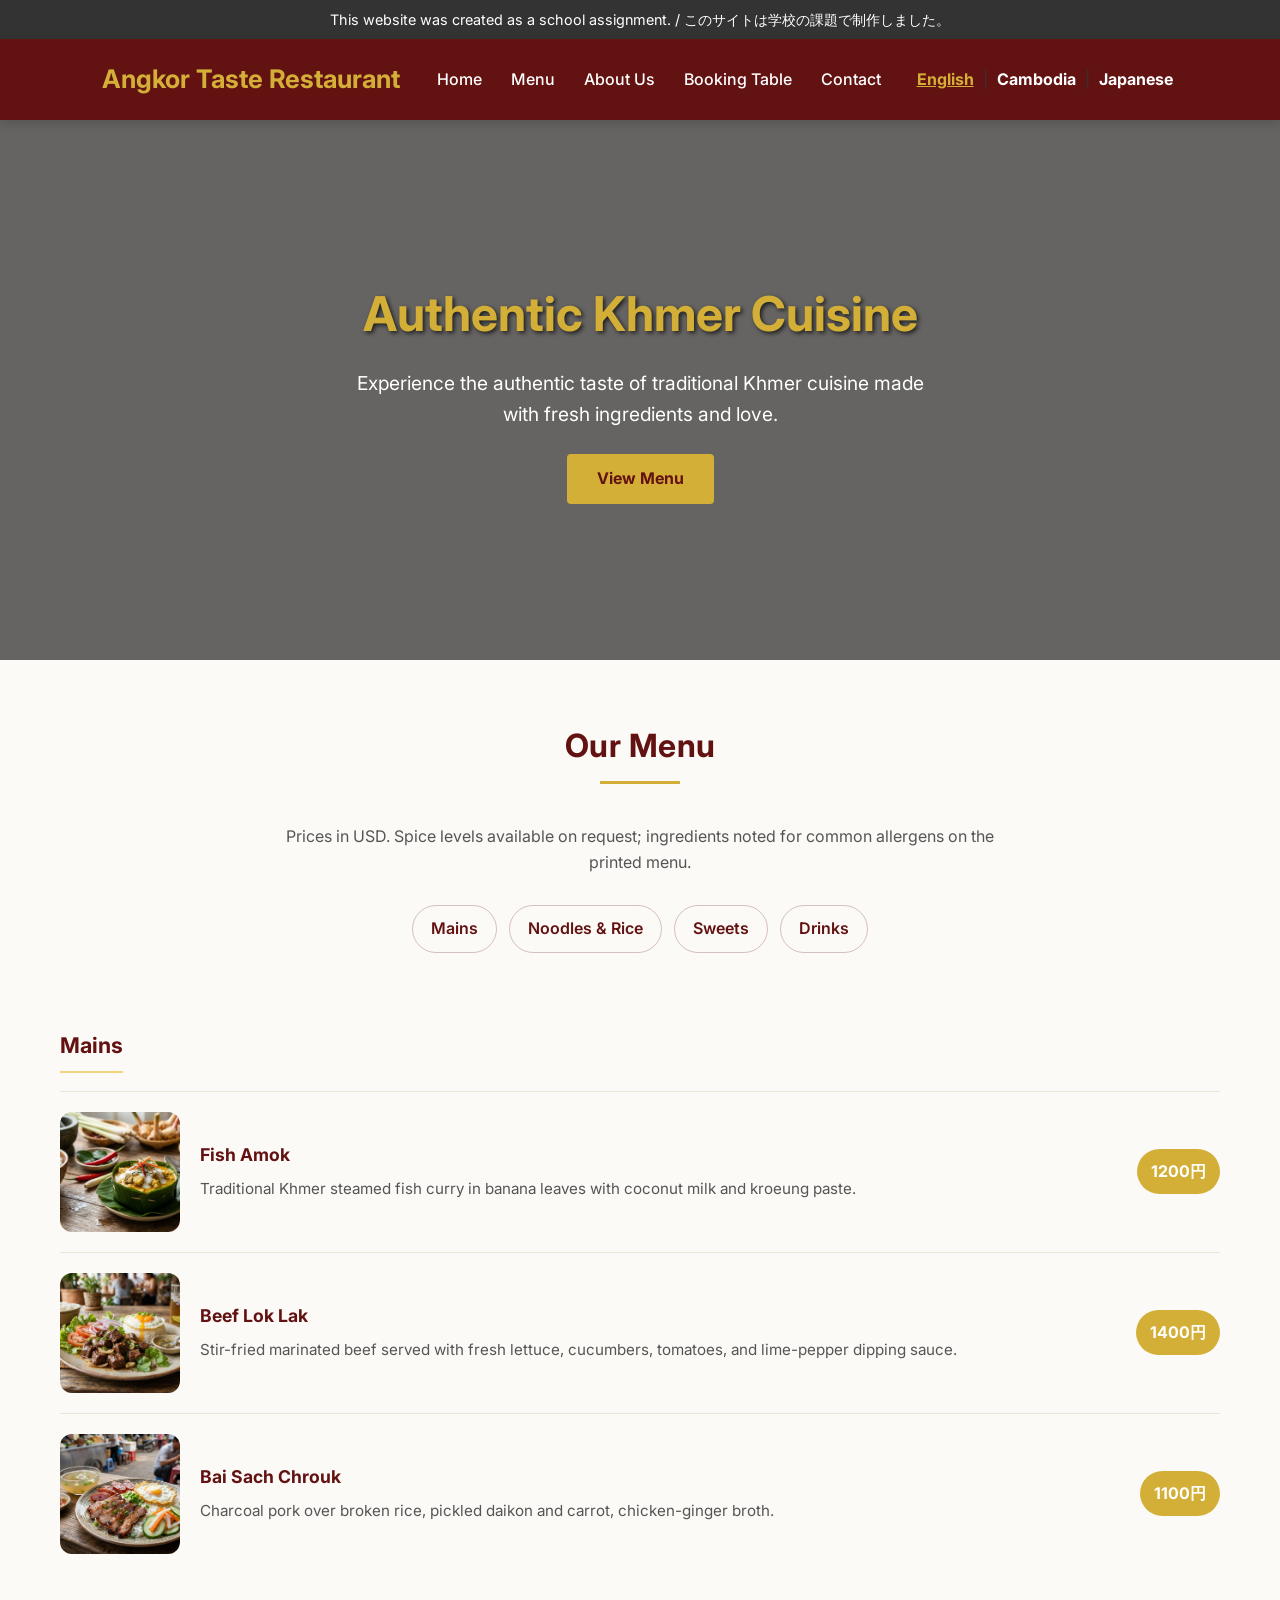
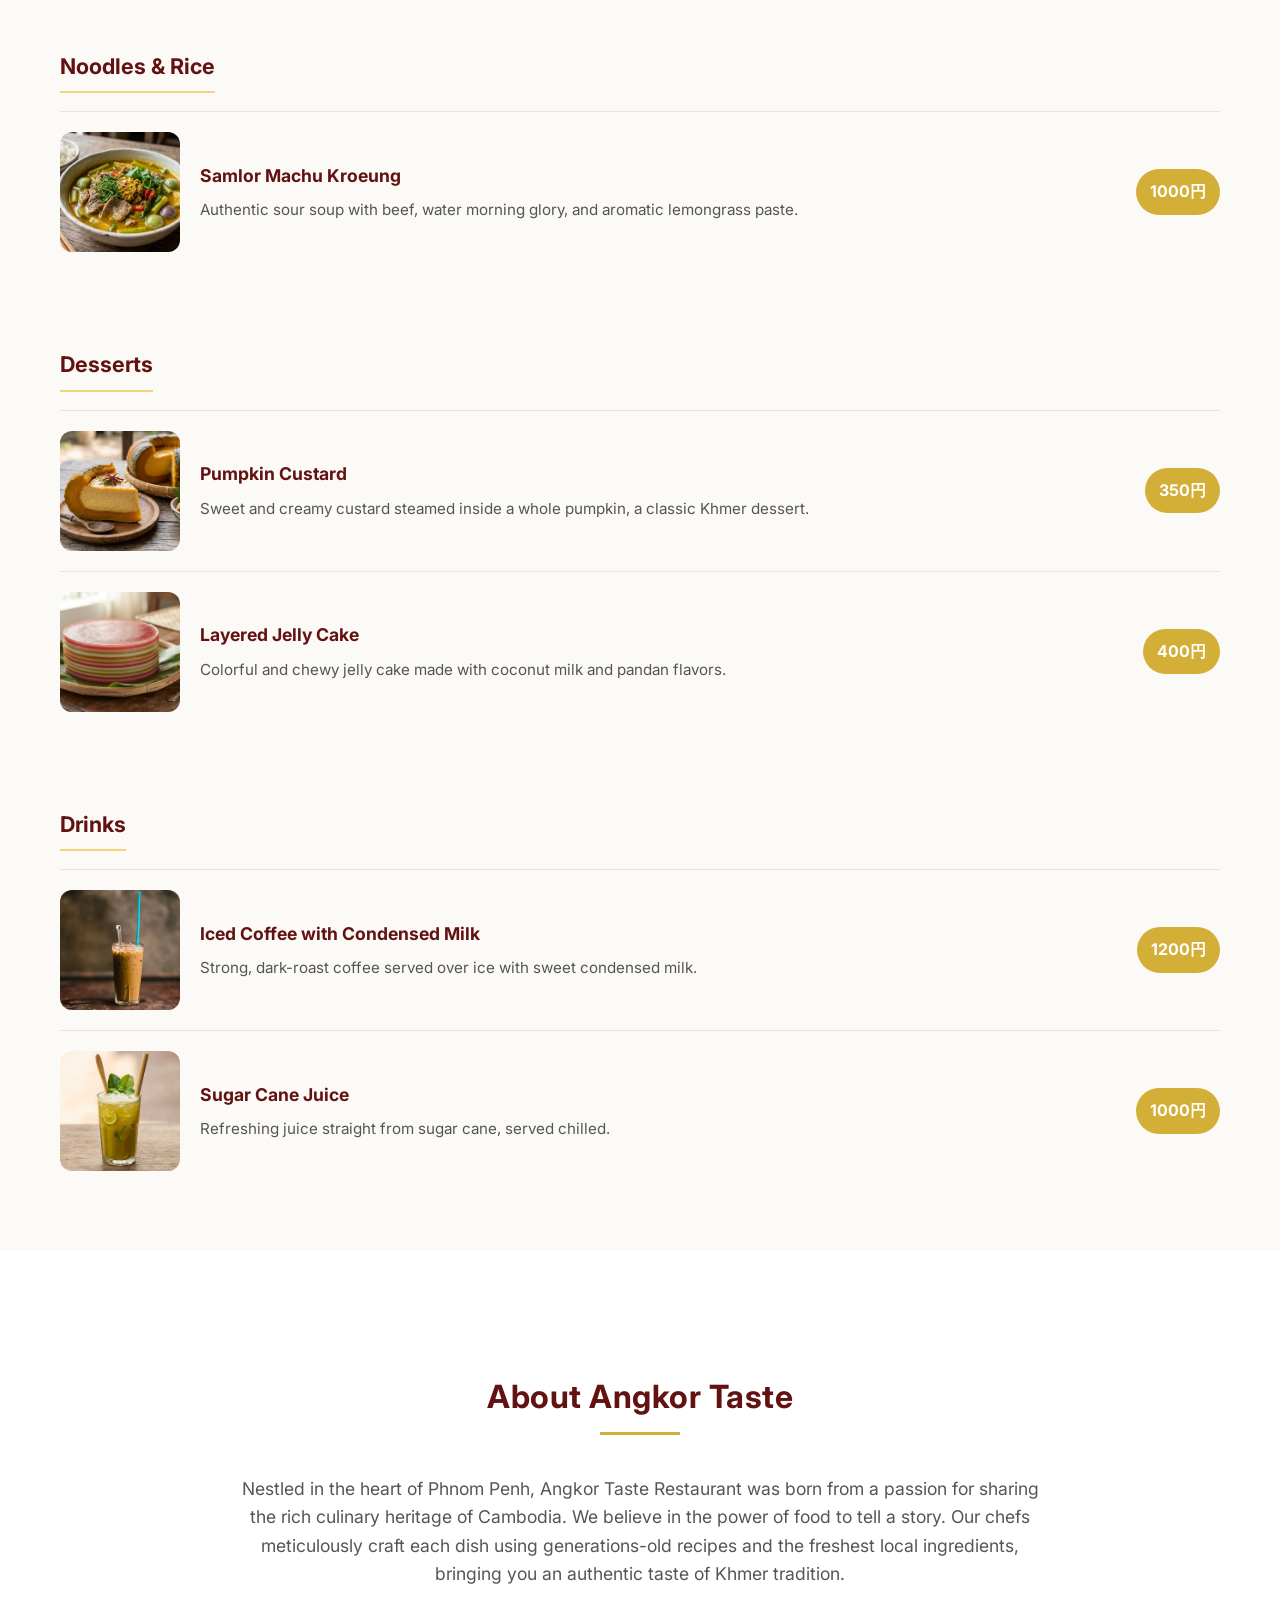
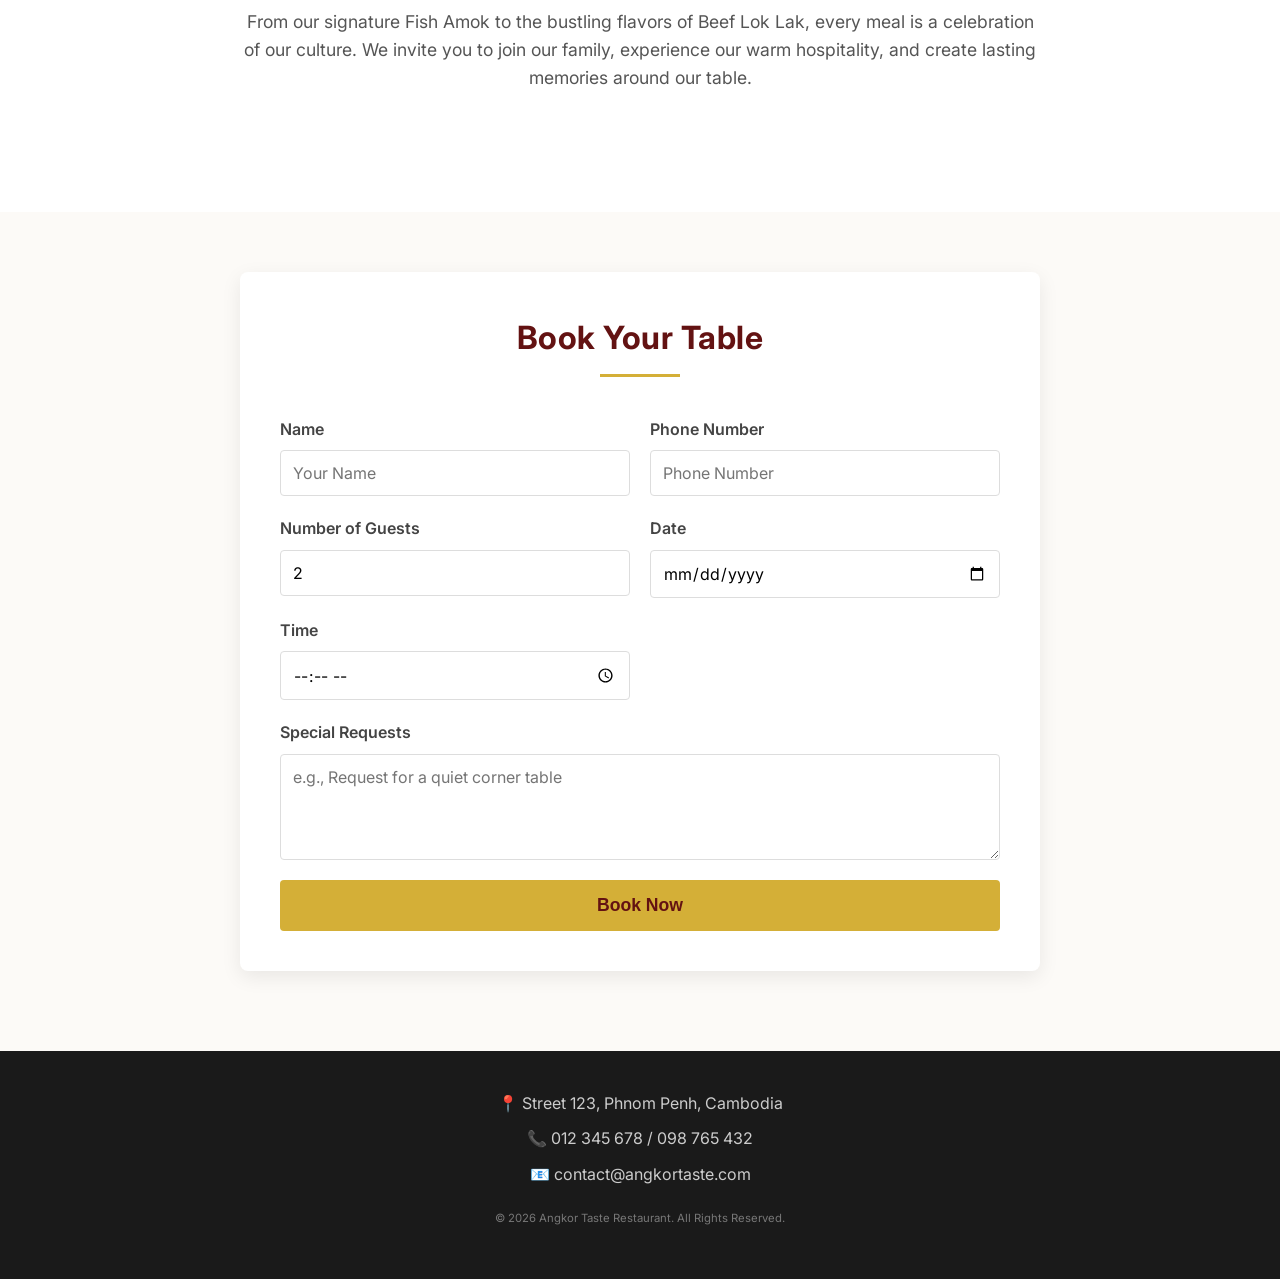
<file: index.html>
<!DOCTYPE html>
<html lang="en">

<head>
    <meta charset="UTF-8">
    <meta name="viewport" content="width=device-width, initial-scale=1.0">
    <title>Angkor Taste Restaurant- Khmer Restaurant</title>
    <link rel="stylesheet" href="style.css">
    <link
        href="https://fonts.googleapis.com/css2?family=Hanuman:wght@400;700&family=Inter:wght@300;400;600&display=swap"
        rel="stylesheet">
</head>

<body>

    <div class="assignment-notice">
        <p>This website was created as a school assignment. / このサイトは学校の課題で制作しました。</p>
    </div>

    <header>
        <div class="logo">Angkor Taste Restaurant</div>
        <nav>
            <a href="#home">Home</a>
            <a href="#menu">Menu</a>
            <a href="#about">About Us</a>
            <a href="#booking">Booking Table</a>
            <a href="#contact">Contact</a>
        </nav>
        <div class="language-selector">
            <a href="#" class="lang-active" aria-label="English">English</a> | <a href="#" aria-label="Khmer">Cambodia</a> | <a
                href="#" aria-label="Japanese">Japanese</a>
        </div>
    </header>

    <section id="home" class="hero">
        <div class="hero-content">
            <h1>Authentic Khmer Cuisine</h1>
            <p>Experience the authentic taste of traditional Khmer cuisine made with fresh ingredients and love.</p>
            <a href="#menu" class="btn"> View Menu</a>
        </div>
    </section>

    <section id="menu" class="menu-section">
        <h2 class="section-title"> Our Menu</h2>
        <div class="underline"></div>

        <p class="menu-intro">Prices in USD. Spice levels available on request; ingredients noted for common allergens on the printed menu.</p>
        <div class="menu-tabs">
            <a href="#mains" class="menu-tab">Mains</a>
            <a href="#noodles" class="menu-tab">Noodles & Rice</a>
            <a href="#desserts" class="menu-tab">Sweets</a>
            <a href="#drinks" class="menu-tab">Drinks</a>
        </div>

        <div id="mains" class="menu-group">
            <h3 class="menu-category-title">Mains</h3>
            <div class="menu-list">
                <div class="menu-entry">
                    <img src="img/amok .jpeg" alt="Fish Amok" class="menu-entry-image">
                    <div class="menu-entry-content">
                        <h4>Fish Amok</h4>
                        <p>Traditional Khmer steamed fish curry in banana leaves with coconut milk and kroeung paste.</p>
                    </div>
                    <span class="price">1200円</span>
                </div>
                <div class="menu-entry">
                    <img src="img/loklak.jpeg" alt="Beef Lok Lak" class="menu-entry-image">
                    <div class="menu-entry-content">
                        <h4>Beef Lok Lak</h4>
                        <p>Stir-fried marinated beef served with fresh lettuce, cucumbers, tomatoes, and lime-pepper dipping sauce.</p>
                    </div>
                    <span class="price">1400円</span>
                </div>
                <div class="menu-entry">
                    <img src="img/bay srob .jpeg" alt="Bai Sach Chrouk" class="menu-entry-image">
                    <div class="menu-entry-content">
                        <h4>Bai Sach Chrouk</h4>
                        <p>Charcoal pork over broken rice, pickled daikon and carrot, chicken-ginger broth.</p>
                    </div>
                    <span class="price">1100円</span>
                </div>
            </div>
        </div>

        <div id="noodles" class="menu-group">
            <h3 class="menu-category-title">Noodles & Rice</h3>
            <div class="menu-list">
                <div class="menu-entry">
                    <img src="img/mju kroeung.jpeg" alt="Samlor Machu Kroeung" class="menu-entry-image">
                    <div class="menu-entry-content">
                        <h4>Samlor Machu Kroeung</h4>
                        <p>Authentic sour soup with beef, water morning glory, and aromatic lemongrass paste.</p>
                    </div>
                    <span class="price">1000円</span>
                </div>
            </div>
        </div>

        <div id="desserts" class="menu-group">
            <h3 class="menu-category-title">Desserts</h3>
            <div class="menu-list">
                <div class="menu-entry">
                    <img src="img/songya lpov.jpeg" alt="Pumpkin Custard" class="menu-entry-image">
                    <div class="menu-entry-content">
                        <h4>Pumpkin Custard</h4>
                        <p>Sweet and creamy custard steamed inside a whole pumpkin, a classic Khmer dessert.</p>
                    </div>
                    <span class="price">350円</span>
                </div>
                <div class="menu-entry">
                    <img src="img/nom jak kchan.jpeg" alt="Layered Jelly Cake" class="menu-entry-image">
                    <div class="menu-entry-content">
                        <h4>Layered Jelly Cake</h4>
                        <p>Colorful and chewy jelly cake made with coconut milk and pandan flavors.</p>
                    </div>
                    <span class="price">400円</span>
                </div>
            </div>
        </div>

        <div id="drinks" class="menu-group">
            <h3 class="menu-category-title">Drinks</h3>
            <div class="menu-list">
                <div class="menu-entry">
                    <img src="img/cafe.jpeg" alt="Iced Coffee with Condensed Milk" class="menu-entry-image">
                    <div class="menu-entry-content">
                        <h4>Iced Coffee with Condensed Milk</h4>
                        <p>Strong, dark-roast coffee served over ice with sweet condensed milk.</p>
                    </div>
                    <span class="price">1200円</span>
                </div>
                <div class="menu-entry">
                    <img src="img/ទឺកអំពៅ.jpeg" alt="Sugar Cane Juice" class="menu-entry-image">
                    <div class="menu-entry-content">
                        <h4>Sugar Cane Juice</h4>
                        <p>Refreshing juice straight from sugar cane, served chilled.</p>
                    </div>
                    <span class="price">1000円</span>
                </div>
            </div>
        </div>
    </section>

    <section id="about" class="about-section">
        <div class="about-content">
            <h2 class="section-title">About Angkor Taste</h2>
            <div class="underline"></div>
            <p>
                Nestled in the heart of Phnom Penh, Angkor Taste Restaurant was born from a passion for sharing the rich
                culinary heritage of Cambodia. We believe in the power of food to tell a story. Our chefs meticulously
                craft each dish using generations-old recipes and the freshest local ingredients, bringing you an
                authentic taste of Khmer tradition.
            </p>
            <p>
                From our signature Fish Amok to the bustling flavors of Beef Lok Lak, every meal is a celebration of our
                culture. We invite you to join our family, experience our warm hospitality, and create lasting memories
                around our table.
            </p>
        </div>
    </section>

    <section id="booking" class="booking-section">
        <h2 class="section-title">Book Your Table</h2>
        <div class="underline"></div>
        <form class="booking-form" action="#" method="POST">
            <div class="form-group">
                <label for="name">Name</label>
                <input type="text" id="name" name="name" placeholder="Your Name" required>
            </div>
            <div class="form-group">
                <label for="phone">Phone Number</label>
                <input type="tel" id="phone" name="phone" placeholder="Phone Number" required>
            </div>
            <div class="form-group">
                <label for="guests">Number of Guests</label>
                <input type="number" id="guests" name="guests" min="1" value="2" required>
            </div>
            <div class="form-group">
                <label for="date">Date</label>
                <input type="date" id="date" name="date" required>
            </div>
            <div class="form-group">
                <label for="time">Time</label>
                <input type="time" id="time" name="time" required>
            </div>
            <div class="form-group full-width">
                <label for="requests">Special Requests</label>
                <textarea id="requests" name="requests" rows="4"
                    placeholder="e.g., Request for a quiet corner table"></textarea>
            </div>
            <button type="submit" class="btn">Book Now</button>
        </form>
    </section>

    <footer id="contact">
        <div class="footer-content">
            <p>📍 Street 123, Phnom Penh, Cambodia</p>
            <p>📞 012 345 678 / 098 765 432</p>
            <p>📧 contact@angkortaste.com</p>
            <p class="copyright"><small>&copy; 2026 Angkor Taste Restaurant. All Rights Reserved.</small></p>
        </div>
    </footer>

</body>

</html>
</file>
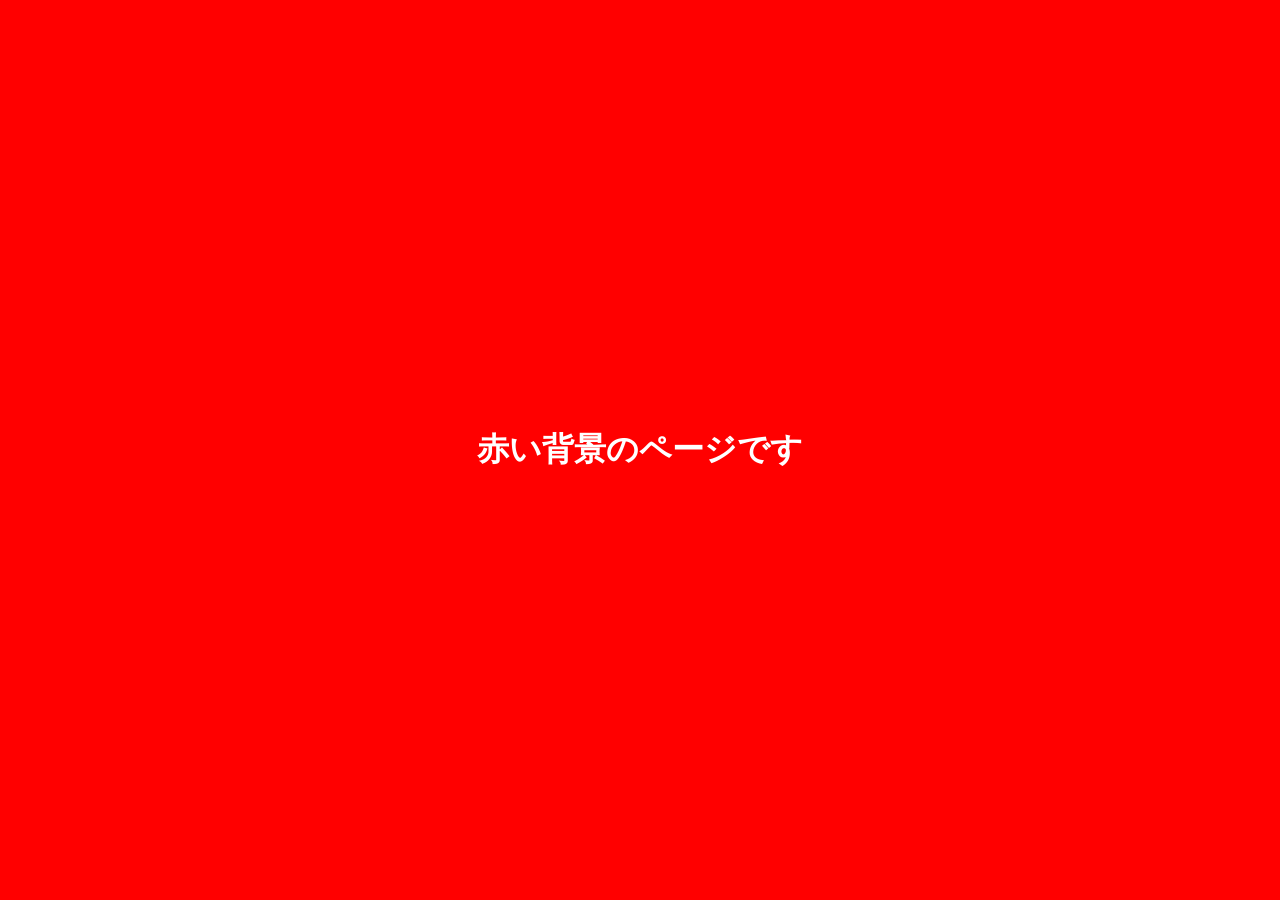
<file: 26512.html>
<!DOCTYPE html>
<html lang="ja">
<head>
    <meta charset="UTF-8">
    <meta name="viewport" content="width=device-width, initial-scale=1.0">
    <title>赤い背景のページ</title>
    <style>
        body {
            /* 背景色を赤に設定 */
            background-color: #ff0000; 
            
            /* 文字を見やすくするために白に設定（不要なら削除してください） */
            color: #ffffff; 
            
            /* 画面中央に文字を配置するための設定 */
            display: flex;
            justify-content: center;
            align-items: center;
            height: 100vh;
            margin: 0;
            font-family: sans-serif;
        }
    </style>
</head>
<body>
    <h1>赤い背景のページです</h1>
</body>
</html>
</file>
<file: style.css>
/* Reset basic styles */
* {
    margin: 0;
    padding: 0;
    box-sizing: border-box;
}

body {
    font-family: 'Inter', 'Hanuman', sans-serif;
    background-color: #fcfaf7;
    color: #333;
    line-height: 1.6;
}

.assignment-notice {
    background-color: #333;
    color: #fff;
    text-align: center;
    padding: 8px;
    font-size: 0.9rem;
}

.assignment-notice p {
    margin: 0;
}


/* Header & Navigation */
header {
    background-color: #631212;
    /* Traditional Khmer Red/Burgundy */
    display: flex;
    justify-content: space-between;
    align-items: center;
    padding: 20px 8%;
    position: sticky;
    top: 0;
    z-index: 1000;
    box-shadow: 0 4px 10px rgba(0, 0, 0, 0.15);
}

header .logo {
    color: #D4AF37;
    /* Luxury Gold color */
    font-size: 1.6rem;
    font-weight: bold;
}

header nav a {
    color: #fff;
    text-decoration: none;
    margin-left: 25px;
    font-weight: 500;
    transition: color 0.3s ease;
}

header nav a:hover {
    color: #D4AF37;
}

/* Language Selector */
.language-selector {
    margin-left: 20px;
}

.language-selector a {
    color: #ffffff;
    text-decoration: none;
    padding: 5px;
    font-weight: bold;
}

.language-selector .lang-active {
    color: #D4AF37;
    /* Gold to match hover and logo */
    text-decoration: underline;
}

/* Hero Section */
.hero {
    background: linear-gradient(rgba(0, 0, 0, 0.6), rgba(0, 0, 0, 0.6)),
        url('https://images.unsplash.com/photo-1544025162-d76694265947?q=80&w=1200') no-repeat center center/cover;
    height: 60vh;
    display: flex;
    justify-content: center;
    align-items: center;
    text-align: center;
    color: white;
    padding: 0 20px;
}

.hero h1 {
    font-size: 3rem;
    color: #D4AF37;
    margin-bottom: 15px;
    text-shadow: 2px 2px 4px rgba(0, 0, 0, 0.7);
}

.hero p {
    font-size: 1.2rem;
    margin-bottom: 25px;
    max-width: 600px;
}

.btn {
    background-color: #D4AF37;
    color: #631212;
    padding: 12px 30px;
    text-decoration: none;
    font-weight: bold;
    border-radius: 4px;
    transition: background 0.3s, transform 0.2s;
    display: inline-block;
}

.btn:hover {
    background-color: #fff;
    transform: translateY(-2px);
}

/* Menu Section */
.menu-section {
    max-width: 1200px;
    margin: 60px auto;
    padding: 0 20px;
}

.section-title {
    text-align: center;
    color: #631212;
    font-size: 2rem;
    font-weight: 700;
    letter-spacing: 0.5px;
}

.underline {
    width: 80px;
    height: 3px;
    background-color: #D4AF37;
    margin: 10px auto 40px auto;
}

.menu-category-title {
    font-size: 1.35rem;
    color: #631212;
    margin: 35px 0 18px;
    padding-bottom: 8px;
    border-bottom: 2px solid #f3d47c;
    display: inline-block;
}

.menu-intro {
    max-width: 720px;
    margin: 0 auto 30px auto;
    color: #555;
    text-align: center;
    font-size: 1rem;
}

.menu-tabs {
    display: flex;
    flex-wrap: wrap;
    justify-content: center;
    gap: 12px;
    margin-bottom: 40px;
}

.menu-tab {
    display: inline-flex;
    align-items: center;
    justify-content: center;
    padding: 10px 18px;
    border: 1px solid rgba(99, 18, 18, 0.25);
    border-radius: 999px;
    color: #631212;
    text-decoration: none;
    font-weight: 600;
    transition: background 0.2s ease, color 0.2s ease;
}

.menu-tab:hover,
.menu-tab:focus {
    background-color: rgba(212, 175, 55, 0.15);
    color: #631212;
}

.menu-group {
    margin-bottom: 40px;
}

.menu-list {
    border-top: 1px solid #ebe3d6;
}

.menu-entry {
    display: grid;
    grid-template-columns: 120px 1fr auto;
    gap: 20px;
    padding: 20px 0;
    align-items: center;
    border-bottom: 1px solid #ebe3d6;
}

.menu-entry:last-child {
    border-bottom: none;
}

.menu-entry-image {
    width: 120px;
    height: 120px;
    object-fit: cover;
    border-radius: 12px;
    flex-shrink: 0;
}

.menu-entry-content {
    display: flex;
    flex-direction: column;
}

.menu-entry-content h4 {
    color: #631212;
    font-size: 1.1rem;
    margin-bottom: 8px;
}

.menu-entry-content p {
    color: #555;
    line-height: 1.6;
    font-size: 0.95rem;
}

.price {
    display: inline-flex;
    align-items: center;
    justify-content: center;
    font-weight: 700;
    font-size: 1rem;
    color: #fff;
    background-color: #D4AF37;
    padding: 10px 14px;
    border-radius: 999px;
    white-space: nowrap;
}

@media (max-width: 800px) {
    .menu-entry {
        grid-template-columns: 1fr;
    }

    .price {
        justify-self: start;
        margin-top: 10px;
    }
}

/* About Us Section */
.about-section {
    background-color: #ffffff;
    padding: 60px 20px;
    margin-top: 60px;
}

.about-content {
    max-width: 800px;
    margin: 60px auto;
    text-align: center;
}

.about-content p {
    color: #555;
    font-size: 1.1rem;
    margin-bottom: 20px;
}

/* Booking Section */
.booking-section {
    max-width: 800px;
    margin: 60px auto;
    padding: 40px;
    background: #ffffff;
    border-radius: 8px;
    box-shadow: 0 6px 20px rgba(0, 0, 0, 0.08);
}

.booking-form {
    display: grid;
    grid-template-columns: 1fr 1fr;
    gap: 20px;
    margin-top: 30px;
}

.form-group {
    display: flex;
    flex-direction: column;
}

.form-group.full-width {
    grid-column: 1 / -1;
}

.booking-form label {
    margin-bottom: 8px;
    font-weight: 600;
    color: #444;
}

.booking-form input,
.booking-form textarea {
    width: 100%;
    padding: 12px;
    border: 1px solid #ddd;
    border-radius: 4px;
    font-family: inherit;
    font-size: 1rem;
}

.booking-form input:focus,
.booking-form textarea:focus {
    outline: none;
    border-color: #D4AF37;
    box-shadow: 0 0 0 2px rgba(212, 175, 55, 0.2);
}

.booking-form .btn {
    grid-column: 1 / -1;
    width: 100%;
    padding: 15px;
    font-size: 1.1rem;
    border: none;
    cursor: pointer;
}

/* Footer Section */
footer {
    background-color: #1a1a1a;
    color: #ccc;
    padding: 40px 20px;
    text-align: center;
    margin-top: 80px;
}

.footer-content p {
    margin-bottom: 10px;
}

.footer-content .copyright {
    margin-top: 20px;
    font-size: 0.85rem;
    color: #777;
}
</file>
